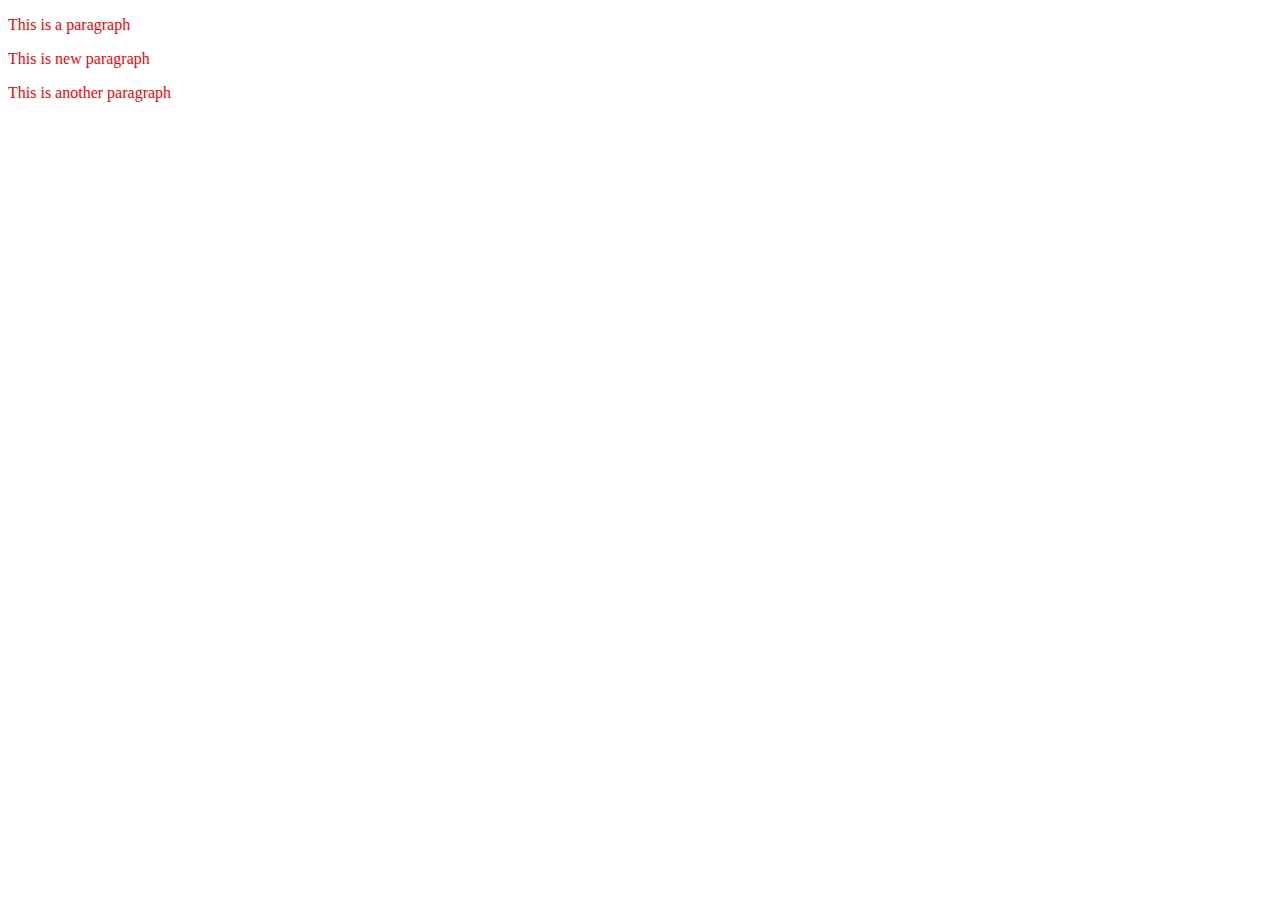
<file: index.html>
<!DOCTYPE html>
<html lang="th">

<head>
    <title>Test Git!!!</title>
    <style>
        p{
            color: red;
        }
    </style>
</head>

<body>
    <p>This is a paragraph</p>
    <p>This is new paragraph</p>
    <p>This is another paragraph</p>
</body>

</html>
</file>
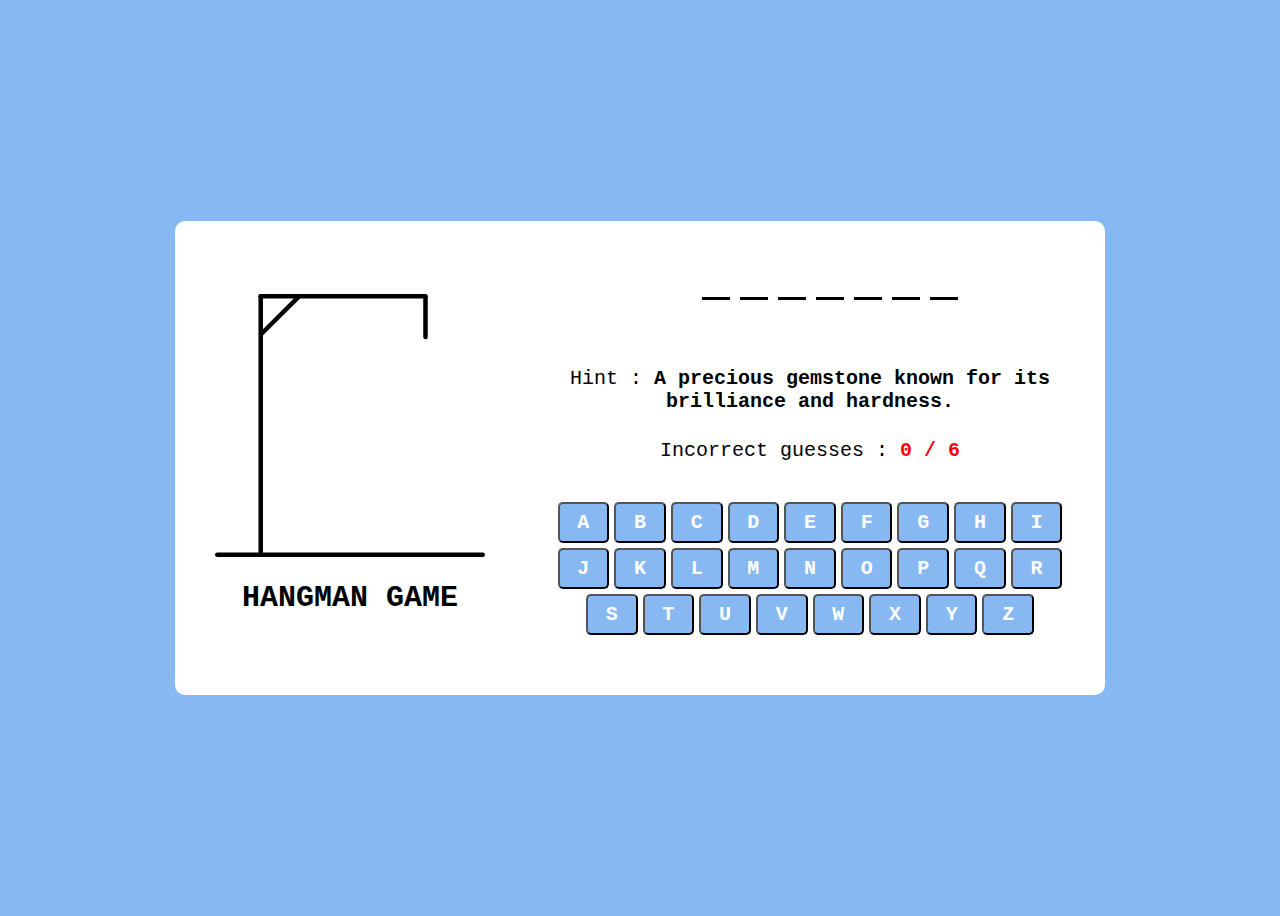
<file: mini project/index.html>
<!DOCTYPE html>
<html lang="en">

<head>
    <meta charset="UTF-8">
    <meta name="viewport" content="width=device-width, initial-scale=1.0">
    <title>Hangman Game by nhooearn</title>
    <link rel="stylesheet" href="style.css">
    <script src="scripts/word-list.js" defer></script>
    <script src="scripts/script.js" defer></script>
</head>

<body>
    <div class="game-modal">
        <div class="content">
            <img src="images/lost.gif" alt="gif">
            <h4>Game Over!</h4>
            <p>The correct word was : <b>test</b></p>
            <button class="play-again">Play Again</button>
        </div>
    </div>
    <div class="container">
        <div class="hangman-box">
            <img src="images/hangman-0.svg" alt="hangman-image">
            <h1>Hangman Game</h1>
        </div>
        <div>
            <div class="game-box">
                <ul class="word-display"></ul>
                <h4 class="hint-text">
                    Hint :
                    <b> test</b>
                </h4>
                <h4 class="guesses-text"> Incorrect guesses : <b> 0 / 6</b></h4>
                <div class="keyboard"></div>
            </div>
        </div>
    </div>

</body>

</html>
</file>
<file: mini project/style.css>
h1, h4, p, li, button {
    font-family: Courier, monospace;
}

body {
    display: flex;
    align-items: center;
    justify-content: center;
    min-height: 100vh;
    padding: 0 10px;
    background: rgb(136, 184, 241);
}

.container {
    width: 850px;
    background: #fff;
    display: flex;
    align-items: flex-end;
    padding: 60px 40px;
    border-radius: 10px;
    gap: 70px;
}

.hangman-box img{
    max-width: 270px;
}

.hangman-box h1{
    font-size: 30px;
    margin-top: 20px;
    text-align: center;
    text-transform: uppercase;
}

.word-display {
    display: flex;
    gap: 10px;
    list-style: none;
    align-items: center;
    justify-content: center;
}

.word-display .letter{
    width: 28px;
    border-bottom: 3px solid #000;
    font-size: 30px;
    font-weight: 600;
    text-align: center;
    text-transform: uppercase;
    margin-bottom: 40px;
}

.word-display .letter.guessed{
    border-color: transparent;
    margin: -40px 0 35px;
}

.game-box h4 {
    text-align: center;
    font-size: 20px;
    font-weight: 500;
    margin-bottom: 15px;
}

.game-box h4 b {
    font-weight: 600;
}

.game-box .guesses-text b {
    color: #ff0000;
}

.game-box .keyboard {
    display: flex;
    gap: 5px;
    flex-wrap: wrap;
    justify-content: center;
    margin-top: 40px;
    
}

:where(.game-modal, .keyboard) button {
    color: #fff;
    font-weight: 600;
    background: rgb(136, 184, 241);
    outline: none;
    cursor: pointer;
    text-transform: uppercase;
    border-radius: 5px;
    font-size: 20px;
}

.keyboard button {
    padding: 7px;
    width: calc(100% / 9 - 5px);
}

.keyboard button[disabled] {
    opacity: 0.5;
    pointer-events: none;
}

:where(.game-modal, .keyboard) button:hover {
    background: rgb(174, 204, 240);
}

.game-modal {
    position: fixed;
    left: 0;
    top: 0;
    width: 100%;
    height: 100%;
    pointer-events: none;
    display: flex;
    z-index: 999;
    align-items: center;
    justify-content: center;
    background: rgba(0, 0, 0, 0.8);
    transition: opacity 0.4s ease;
    opacity: 0;
    padding: 10px;
}

.game-modal.show {
    opacity: 1;
    pointer-events: auto;
}

.game-modal .content {
    background: #fff;
    max-width: 450px;
    width: 100%;
    text-align: center;
    border-radius: 10px;
    padding: 30px;
}

.game-modal img {
    max-width: 120px;
}

.game-modal h4 {
    font-size: 30px;
    margin-top: 25px;
}

.game-modal p {
    margin-top: -30px;
    font-size: 20px;
    font-weight: 500;
}

.game-modal b {
    margin-top: auto;
    font-size: 20px;
    font-weight: 700;
}

.game-modal p b {
    color: rgb(136, 184, 241);
    font-weight: 600;
}

.game-modal button {
    padding: 10px;
}

@media (max-width: 782px) {
    .container {
        flex-direction: column;
        padding: 30px 15px;
        align-items: center;
    }
    .hangman-box img {
        max-width: 200px;
    }
    .hangman-box h1 {
        display: none;
    }
}
</file>
